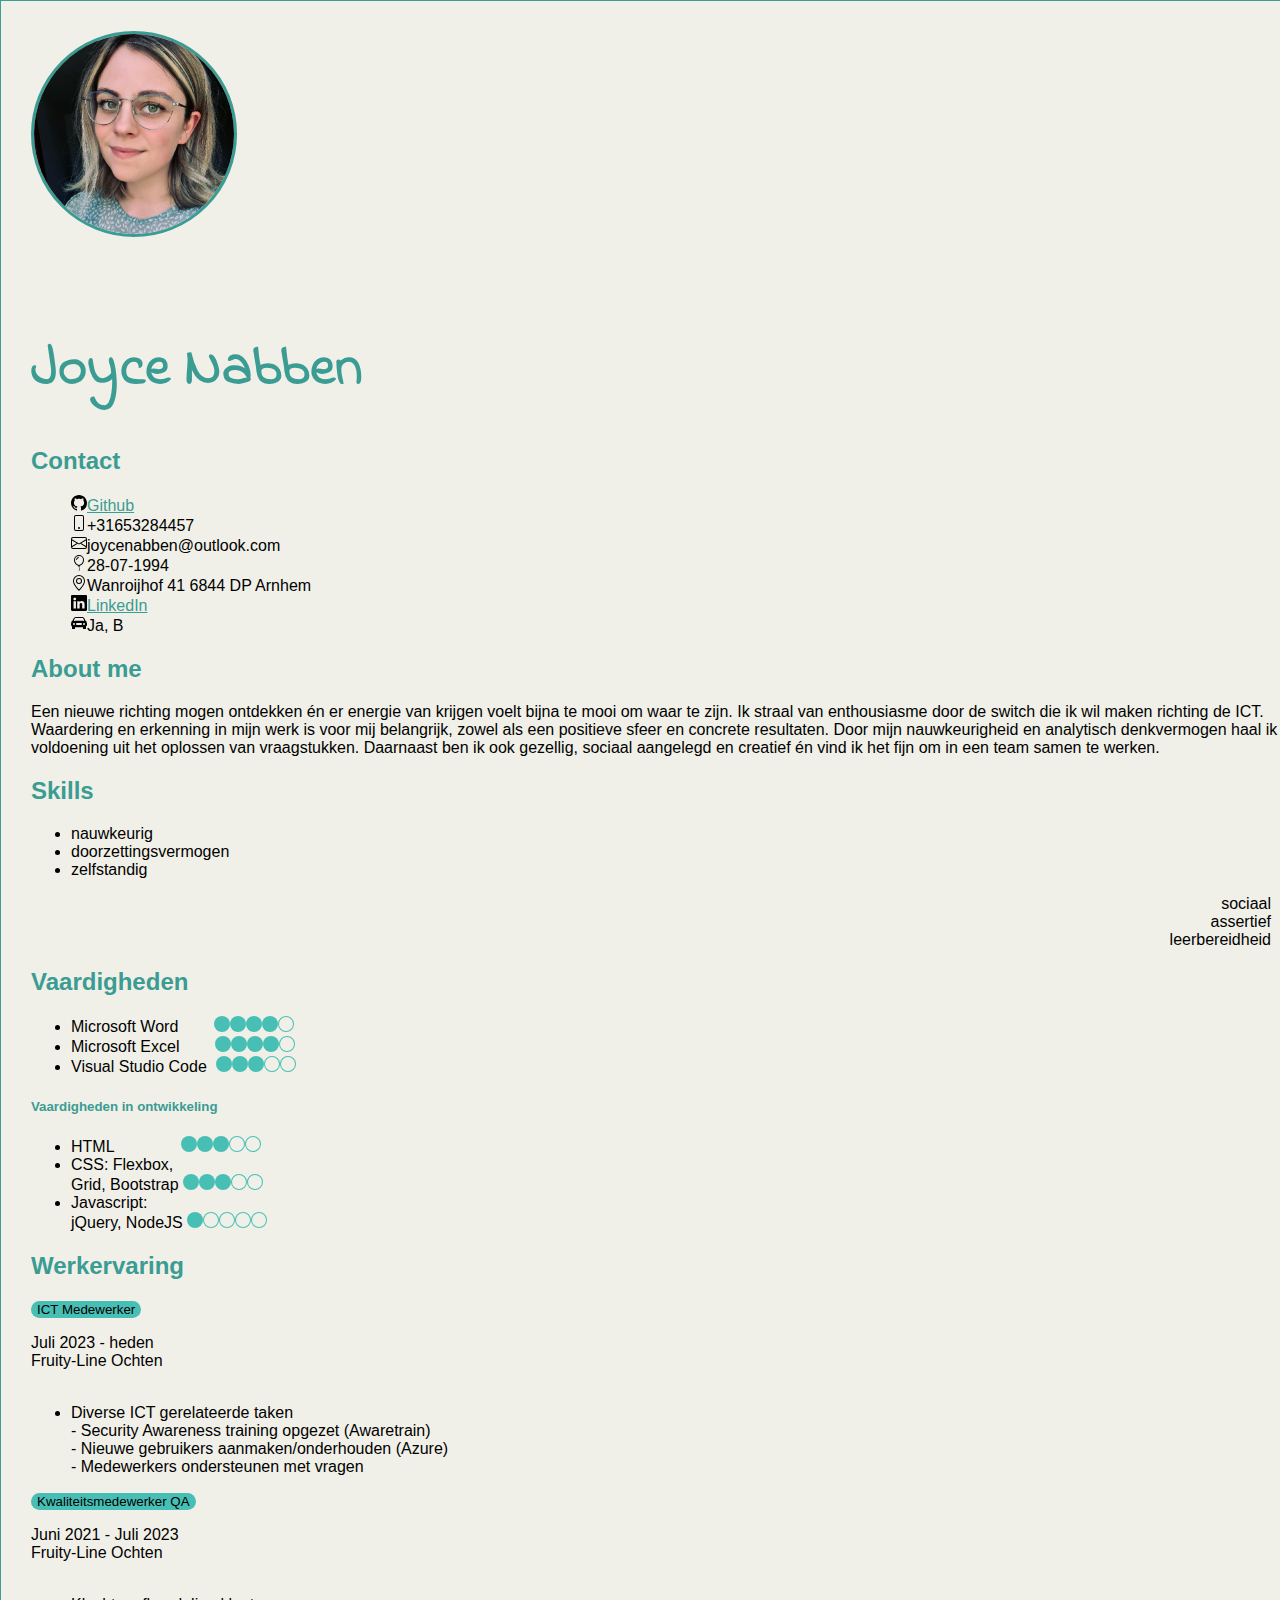
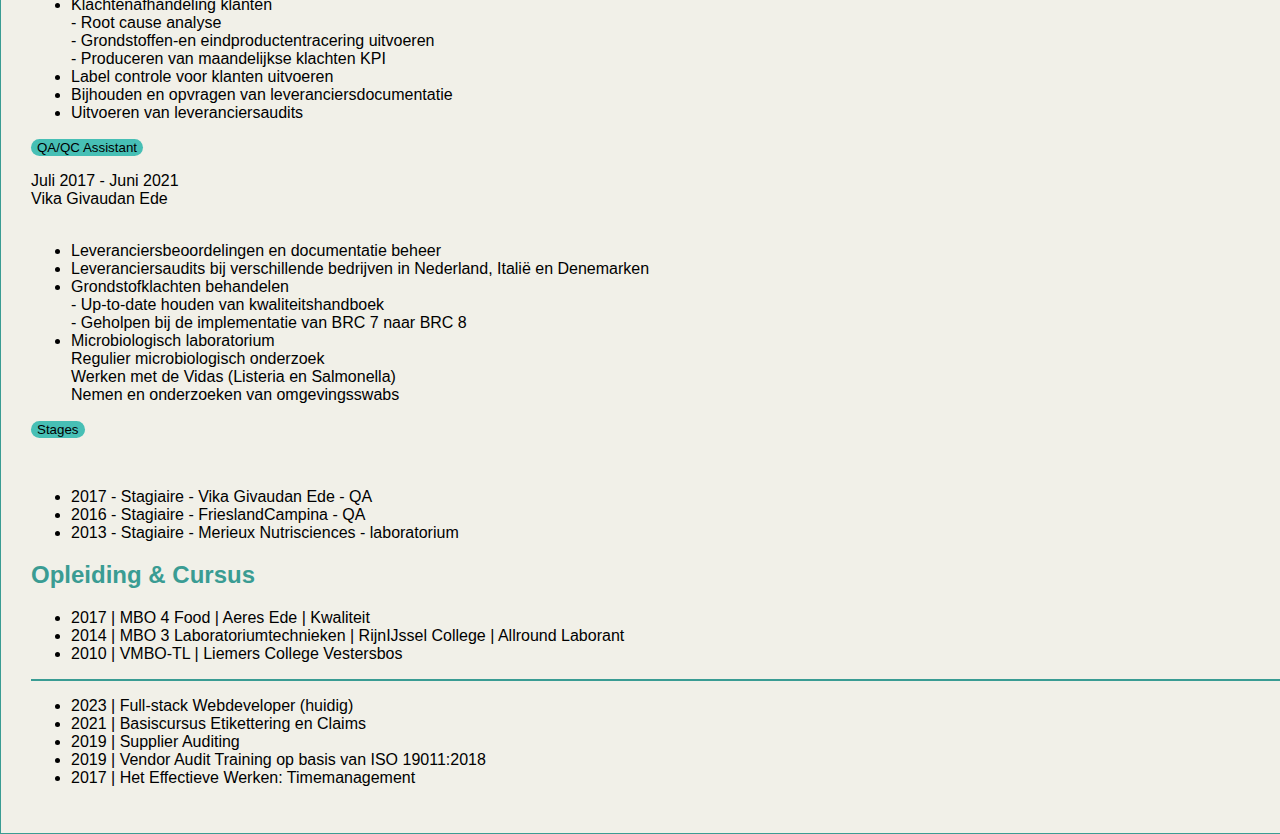
<file: index.html>
<!DOCTYPE html>
<html>

<head>
  <meta charset="UTF-8" />
  <title>My CV</title>
  <link href="https://cdn.jsdelivr.net/npm/bootstrap@5.3.1/dist/css/bootstrap.min.css" rel="stylesheet"
    integrity="sha384-4bw+/aepP/YC94hEpVNVgiZdgIC5+VKNBQNGCHeKRQN+PtmoHDEXuppvnDJzQIu9" crossorigin="anonymous" />

  <link rel="stylesheet" href="styles.css" />
  <link rel="preconnect" href="https://fonts.googleapis.com" />
  <link rel="preconnect" href="https://fonts.gstatic.com" crossorigin />
  <link href="https://fonts.googleapis.com/css2?family=Indie+Flower&display=swap" rel="stylesheet" />

</head>

<body>
  <div class="container">
    <div class="row">
      <div class="col-lg-6">
        <img class="foto" src="./1654880979099.jpeg" height="200px" alt="Foto" />
      </div>
      <div class="col-lg-6">
        <h1>Joyce Nabben</h1>
      </div>
    </div>
    <div class="row">
      <div class="col-lg-6 mt-3">
        <h2>Contact</h2>
        <ul class="wel">
          <li>
            <a href="https://github.com/xJoycie"><img class="me-3" src="./github.svg" alt="github-website" />Github</a>
          </li>
          <li>
            <img class="me-3" src="./phone.svg" alt="phone" />+31653284457
          </li>
          <li>
            <img class="me-3" src="./envelope.svg" alt="envelope" />joycenabben@outlook.com
          </li>
          <li>
            <img class="me-3" src="./balloon.svg" alt="balloon" />28-07-1994
          </li>
          <li>
            <img class="me-3" src="./geo-alt.svg" alt="location" />Wanroijhof
            41 6844 DP Arnhem
          </li>
          <li>
            <a href="https://www.linkedin.com/in/joyce-n-73876969/"><img class="me-3" src="./linkedin.svg"
                alt="Linkedin" />LinkedIn</a>
          </li>
          <li>
            <img class="me-3" src="./car-front-fill.svg" alt="car" />Ja, B
          </li>
        </ul>
      </div>
      <div class="col-lg-6">
        <h2>About me</h2>
        <p>
          Een nieuwe richting mogen ontdekken én er energie van krijgen voelt bijna te
          mooi om waar te zijn. Ik straal van enthousiasme door de switch die ik wil
          maken richting de ICT.
          Waardering en erkenning in mijn werk is voor mij belangrijk,
          zowel als een positieve sfeer en concrete resultaten.
          Door mijn nauwkeurigheid en analytisch
          denkvermogen haal ik voldoening uit het oplossen van vraagstukken.
          Daarnaast ben ik ook gezellig, sociaal aangelegd en creatief én vind
          ik het fijn om in een team samen te werken.
        </p>
      </div>
    </div>
    <div class="row">
      <div class="col-lg-6">
        <div class="row">
          <div class="col-lg-12">
            <h2>Skills</h2>
          </div>
          <div class="col-6">
            <ul class="links">
              <li>nauwkeurig</li>
              <li>doorzettingsvermogen</li>
              <li>zelfstandig</li>
            </ul>
          </div>
          <div class="col-6">
            <ul class="rechts" dir="rtl">
              <li>sociaal</li>
              <li>assertief</li>
              <li>leerbereidheid</li>
            </ul>
          </div>
        </div>
        <div class="row">
          <div class="col-lg-12">
            <h2>Vaardigheden</h2>
            <ul>
              <li>
                Microsoft Word &nbsp;&nbsp;&nbsp;&nbsp;&nbsp;&nbsp;
                <svg xmlns="http://www.w3.org/2000/svg" width="16" height="16" fill="#47BFB5" class="bi bi-circle-fill"
                  viewBox="0 0 16 16">
                  <circle cx="8" cy="8" r="8" />
                </svg><svg xmlns="http://www.w3.org/2000/svg" width="16" height="16" fill="#47BFB5"
                  class="bi bi-circle-fill" viewBox="0 0 16 16">
                  <circle cx="8" cy="8" r="8" />
                </svg><svg xmlns="http://www.w3.org/2000/svg" width="16" height="16" fill="#47BFB5"
                  clas#47BFB5s="bi bi-circle-fill" viewBox="0 0 16 16">
                  <circle cx="8" cy="8" r="8" />
                </svg><svg xmlns="http://www.w3.org/2000/svg" width="16" height="16" fill="#47BFB5"
                  class="bi bi-circle-fill" viewBox="0 0 16 16">
                  <circle cx="8" cy="8" r="8" />
                </svg><svg xmlns="http://www.w3.org/2000/svg" width="16" height="16" fill="#47BFB5" class="bi bi-circle"
                  viewBox="0 0 16 16">
                  <path d="M8 15A7 7 0 1 1 8 1a7 7 0 0 1 0 14zm0 1A8 8 0 1 0 8 0a8 8 0 0 0 0 16z" />
                </svg>
              </li>
              <li>
                Microsoft Excel&nbsp&nbsp&nbsp&nbsp&nbsp&nbsp&nbsp
                <svg xmlns="http://www.w3.org/2000/svg" width="16" height="16" fill="#47BFB5" class="bi bi-circle-fill"
                  viewBox="0 0 16 16">
                  <circle cx="8" cy="8" r="8" />
                </svg><svg xmlns="http://www.w3.org/2000/svg" width="16" height="16" fill="#47BFB5"
                  class="bi bi-circle-fill" viewBox="0 0 16 16">
                  <circle cx="8" cy="8" r="8" />
                </svg><svg xmlns="http://www.w3.org/2000/svg" width="16" height="16" fill="#47BFB5"
                  class="bi bi-circle-fill" viewBox="0 0 16 16">
                  <circle cx="8" cy="8" r="8" />
                </svg><svg xmlns="http://www.w3.org/2000/svg" width="16" height="16" fill="#47BFB5"
                  class="bi bi-circle-fill" viewBox="0 0 16 16">
                  <circle cx="8" cy="8" r="8" />
                </svg><svg xmlns="http://www.w3.org/2000/svg" width="16" height="16" fill="#47BFB5" class="bi bi-circle"
                  viewBox="0 0 16 16">
                  <path d="M8 15A7 7 0 1 1 8 1a7 7 0 0 1 0 14zm0 1A8 8 0 1 0 8 0a8 8 0 0 0 0 16z" />
                </svg>
              </li>
              <li>Visual Studio Code &nbsp<svg xmlns="http://www.w3.org/2000/svg" width="16" height="16" fill="#47BFB5"
                  class="bi bi-circle-fill" viewBox="0 0 16 16">
                  <circle cx="8" cy="8" r="8" />
                </svg><svg xmlns="http://www.w3.org/2000/svg" width="16" height="16" fill="#47BFB5"
                  class="bi bi-circle-fill" viewBox="0 0 16 16">
                  <circle cx="8" cy="8" r="8" />
                </svg><svg xmlns="http://www.w3.org/2000/svg" width="16" height="16" fill="#47BFB5"
                  class="bi bi-circle-fill" viewBox="0 0 16 16">
                  <circle cx="8" cy="8" r="8" />
                </svg><svg xmlns="http://www.w3.org/2000/svg" width="16" height="16" fill="#47BFB5" class="bi bi-circle"
                  viewBox="0 0 16 16">
                  <path d="M8 15A7 7 0 1 1 8 1a7 7 0 0 1 0 14zm0 1A8 8 0 1 0 8 0a8 8 0 0 0 0 16z" />
                </svg><svg xmlns="http://www.w3.org/2000/svg" width="16" height="16" fill="#47BFB5" class="bi bi-circle"
                  viewBox="0 0 16 16">
                  <path d="M8 15A7 7 0 1 1 8 1a7 7 0 0 1 0 14zm0 1A8 8 0 1 0 8 0a8 8 0 0 0 0 16z" />
                </svg></li>
            </ul>
            <h5>Vaardigheden in ontwikkeling</h5>
            <ul>
              <li>HTML &nbsp;&nbsp;&nbsp;&nbsp;&nbsp;&nbsp;&nbsp;&nbsp;&nbsp;&nbsp;&nbsp;&nbsp;&nbsp;&nbsp;<svg
                  xmlns="http://www.w3.org/2000/svg" width="16" height="16" fill="#47BFB5" class="bi bi-circle-fill"
                  viewBox="0 0 16 16">
                  <circle cx="8" cy="8" r="8" />
                </svg><svg xmlns="http://www.w3.org/2000/svg" width="16" height="16" fill="#47BFB5"
                  class="bi bi-circle-fill" viewBox="0 0 16 16">
                  <circle cx="8" cy="8" r="8" />
                </svg><svg xmlns="http://www.w3.org/2000/svg" width="16" height="16" fill="#47BFB5"
                  class="bi bi-circle-fill" viewBox="0 0 16 16">
                  <circle cx="8" cy="8" r="8" />
                </svg><svg xmlns="http://www.w3.org/2000/svg" width="16" height="16" fill="#47BFB5" class="bi bi-circle"
                  viewBox="0 0 16 16">
                  <path d="M8 15A7 7 0 1 1 8 1a7 7 0 0 1 0 14zm0 1A8 8 0 1 0 8 0a8 8 0 0 0 0 16z" />
                </svg><svg xmlns="http://www.w3.org/2000/svg" width="16" height="16" fill="#47BFB5" class="bi bi-circle"
                  viewBox="0 0 16 16">
                  <path d="M8 15A7 7 0 1 1 8 1a7 7 0 0 1 0 14zm0 1A8 8 0 1 0 8 0a8 8 0 0 0 0 16z" />
                </svg></li>
              <li>CSS: Flexbox, <br>Grid, Bootstrap <svg xmlns="http://www.w3.org/2000/svg" width="16" height="16"
                  fill="#47BFB5" class="bi bi-circle-fill" viewBox="0 0 16 16">
                  <circle cx="8" cy="8" r="8" />
                </svg><svg xmlns="http://www.w3.org/2000/svg" width="16" height="16" fill="#47BFB5"
                  class="bi bi-circle-fill" viewBox="0 0 16 16">
                  <circle cx="8" cy="8" r="8" />
                </svg><svg xmlns="http://www.w3.org/2000/svg" width="16" height="16" fill="#47BFB5"
                  class="bi bi-circle-fill" viewBox="0 0 16 16">
                  <circle cx="8" cy="8" r="8" />
                </svg><svg xmlns="http://www.w3.org/2000/svg" width="16" height="16" fill="#47BFB5" class="bi bi-circle"
                  viewBox="0 0 16 16">
                  <path d="M8 15A7 7 0 1 1 8 1a7 7 0 0 1 0 14zm0 1A8 8 0 1 0 8 0a8 8 0 0 0 0 16z" />
                </svg><svg xmlns="http://www.w3.org/2000/svg" width="16" height="16" fill="#47BFB5" class="bi bi-circle"
                  viewBox="0 0 16 16">
                  <path d="M8 15A7 7 0 1 1 8 1a7 7 0 0 1 0 14zm0 1A8 8 0 1 0 8 0a8 8 0 0 0 0 16z" />
                </svg></li>
              <li>Javascript:</br> jQuery, NodeJS&nbsp<svg xmlns="http://www.w3.org/2000/svg" width="16" height="16"
                  fill="#47BFB5" class="bi bi-circle-fill" viewBox="0 0 16 16">
                  <circle cx="8" cy="8" r="8" />
                </svg><svg xmlns="http://www.w3.org/2000/svg" width="16" height="16" fill="#47BFB5" class="bi bi-circle"
                  viewBox="0 0 16 16">
                  <path d="M8 15A7 7 0 1 1 8 1a7 7 0 0 1 0 14zm0 1A8 8 0 1 0 8 0a8 8 0 0 0 0 16z" />
                </svg><svg xmlns="http://www.w3.org/2000/svg" width="16" height="16" fill="#47BFB5" class="bi bi-circle"
                  viewBox="0 0 16 16">
                  <path d="M8 15A7 7 0 1 1 8 1a7 7 0 0 1 0 14zm0 1A8 8 0 1 0 8 0a8 8 0 0 0 0 16z" />
                </svg><svg xmlns="http://www.w3.org/2000/svg" width="16" height="16" fill="#47BFB5" class="bi bi-circle"
                  viewBox="0 0 16 16">
                  <path d="M8 15A7 7 0 1 1 8 1a7 7 0 0 1 0 14zm0 1A8 8 0 1 0 8 0a8 8 0 0 0 0 16z" />
                </svg><svg xmlns="http://www.w3.org/2000/svg" width="16" height="16" fill="#47BFB5" class="bi bi-circle"
                  viewBox="0 0 16 16">
                  <path d="M8 15A7 7 0 1 1 8 1a7 7 0 0 1 0 14zm0 1A8 8 0 1 0 8 0a8 8 0 0 0 0 16z" />
                </svg></li>
            </ul>
          </div>
        </div>
      </div>
      <div class="col-lg-6">
        <div class="row">
          <div class="col-auto-12">
            <h2>Werkervaring</h2>
            <div class="row">
              <div class="col-auto">
                <p>
                  <button class="btn btn-primary" type="button" data-bs-toggle="collapse"
                    data-bs-target="#collapseWidthExample5" aria-expanded="false" aria-controls="collapseWidthExample3">
                    ICT Medewerker
                  </button>
                </p>
                <div style="min-height: 5px">
                  <div class="collapse collapse-horizontal" id="collapseWidthExample5">
                    <div class="card card-body">
                      Juli 2023 - heden <br />
                      Fruity-Line Ochten <br />
                      <br />
                      <ul>
                        <li>Diverse ICT gerelateerde taken</li>
                        <li class="wel">- Security Awareness training opgezet (Awaretrain)</li>
                        <li class="wel">
                          - Nieuwe gebruikers aanmaken/onderhouden (Azure)
                        </li>
                        <li class="wel">
                          - Medewerkers ondersteunen met vragen
                        </li>
                      </ul>
                    </div>
                  </div>
                </div>
              </div>
              <div class="col-auto">
                <p>
                  <button class="btn btn-primary" type="button" data-bs-toggle="collapse"
                    data-bs-target="#collapseWidthExample" aria-expanded="false" aria-controls="collapseWidthExample">
                    Kwaliteitsmedewerker QA
                  </button>
                </p>
                <div style="min-height: 5px">
                  <div class="collapse collapse-horizontal" id="collapseWidthExample">
                    <div class="card card-body">
                      Juni 2021 - Juli 2023 <br />
                      Fruity-Line Ochten <br />
                      <br />
                      <ul>
                        <li>Klachtenafhandeling klanten</li>
                        <li class="wel">- Root cause analyse</li>
                        <li class="wel">
                          - Grondstoffen-en eindproductentracering uitvoeren
                        </li>
                        <li class="wel">
                          - Produceren van maandelijkse klachten KPI
                        </li>
                        <li>Label controle voor klanten uitvoeren</li>
                        <li>
                          Bijhouden en opvragen van leveranciersdocumentatie
                        </li>
                        <li>Uitvoeren van leveranciersaudits</li>
                      </ul>
                    </div>
                  </div>
                </div>
              </div>
              <div class="col-auto">
                <p>
                  <button class="btn btn-primary" type="button" data-bs-toggle="collapse"
                    data-bs-target="#collapseWidthExample2" aria-expanded="false" aria-controls="collapseWidthExample">
                    QA/QC Assistant
                  </button>
                </p>
                <div style="min-height: 5px">
                  <div class="collapse collapse-horizontal" id="collapseWidthExample2">
                    <div class="card card-body">
                      Juli 2017 - Juni 2021 <br />
                      Vika Givaudan Ede <br />
                      <br />
                      <ul>
                        <li>Leveranciersbeoordelingen en documentatie beheer</li>
                        <li>
                          Leveranciersaudits bij verschillende bedrijven in
                          Nederland, Italië en Denemarken
                        </li>
                        <li>Grondstofklachten behandelen</li>
                        <li class="wel">
                          - Up-to-date houden van kwaliteitshandboek
                        </li>
                        <li class="wel">
                          - Geholpen bij de implementatie van BRC 7 naar BRC 8
                        </li>
                        <li>Microbiologisch laboratorium</li>
                        <li class="wel">Regulier microbiologisch onderzoek</li>
                        <li class="wel">
                          Werken met de Vidas (Listeria en Salmonella)
                        </li>
                        <li class="wel">
                          Nemen en onderzoeken van omgevingsswabs
                        </li>
                      </ul>
                    </div>
                  </div>
                </div>
              </div>
              <div class="col-auto">
                <p>
                  <button class="btn btn-primary" type="button" data-bs-toggle="collapse"
                    data-bs-target="#collapseWidthExample3" aria-expanded="false" aria-controls="collapseWidthExample3">
                    Stages
                  </button>
                </p>
                <div style="min-height: 5px">
                  <div class="collapse collapse-horizontal" id="collapseWidthExample3">
                    <div class="card card-body">
                      <br />
                      <ul>
                        <li>2017 - Stagiaire - Vika Givaudan Ede - QA</li>
                        <li>2016 - Stagiaire - FrieslandCampina - QA</li>
                        <li>
                          2013 - Stagiaire - Merieux Nutrisciences - laboratorium
                        </li>
                      </ul>
                    </div>
                  </div>
                </div>
              </div>
            </div>
          </div>
        </div>
        <div class="row">
          <div class="col-lg-12">
            <h2>Opleiding & Cursus</h2>
          </div>
          <div class="col-lg-12">
            <ul>
              <li>2017 | MBO 4 Food | Aeres Ede | Kwaliteit</li>
              <li>
                2014 | MBO 3 Laboratoriumtechnieken | RijnIJssel College |
                Allround Laborant
              </li>
              <li>2010 | VMBO-TL | Liemers College Vestersbos</li>
            </ul>
            <hr />
            <ul>
              <li>2023 | Full-stack Webdeveloper (huidig)</li>
              <li>2021 | Basiscursus Etikettering en Claims</li>
              <li>2019 | Supplier Auditing</li>
              <li>2019 | Vendor Audit Training op basis van ISO 19011:2018</li>
              <li>2017 | Het Effectieve Werken: Timemanagement</li>
            </ul>
          </div>
        </div>
      </div>
    </div>
    <!-- row div -->
  </div>
  <!-- container div -->
  <script src="https://cdn.jsdelivr.net/npm/bootstrap@5.3.1/dist/js/bootstrap.bundle.min.js"
    integrity="sha384-HwwvtgBNo3bZJJLYd8oVXjrBZt8cqVSpeBNS5n7C8IVInixGAoxmnlMuBnhbgrkm"
    crossorigin="anonymous"></script>
</body>

</html>
</file>
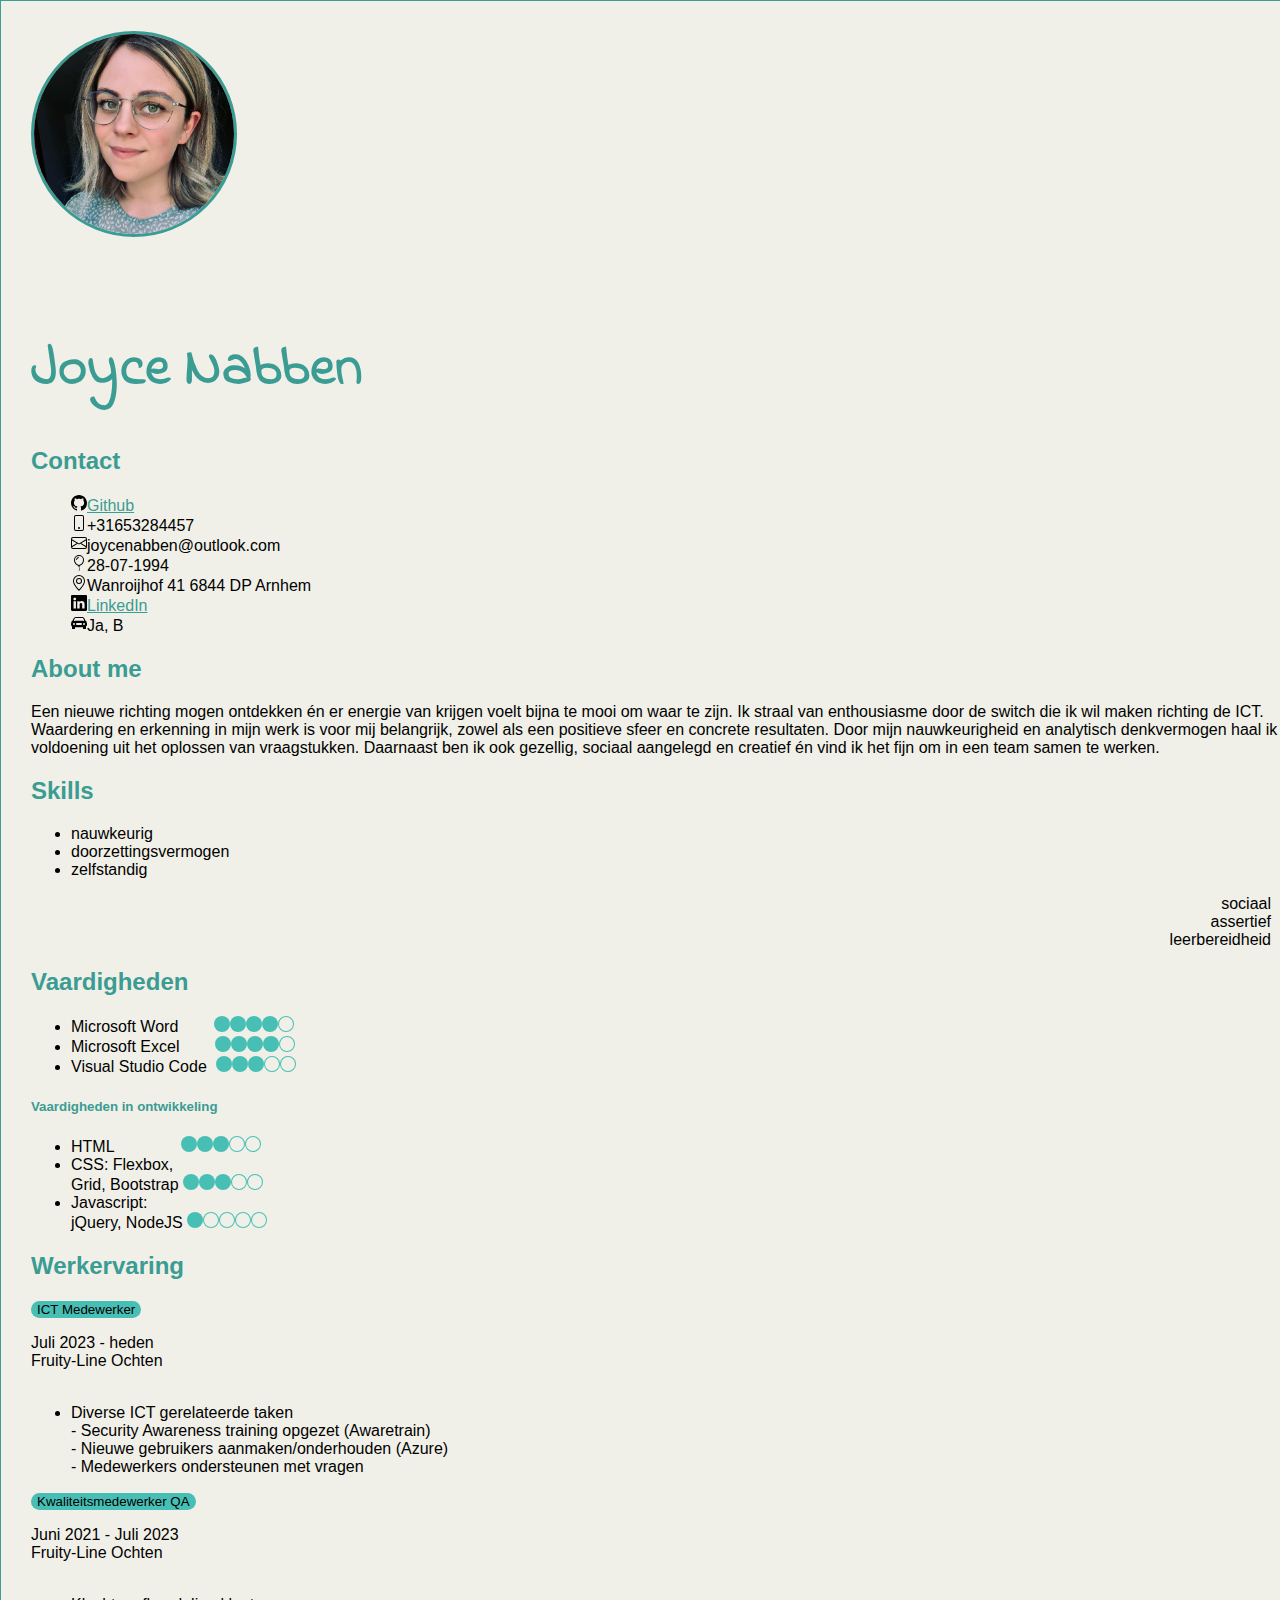
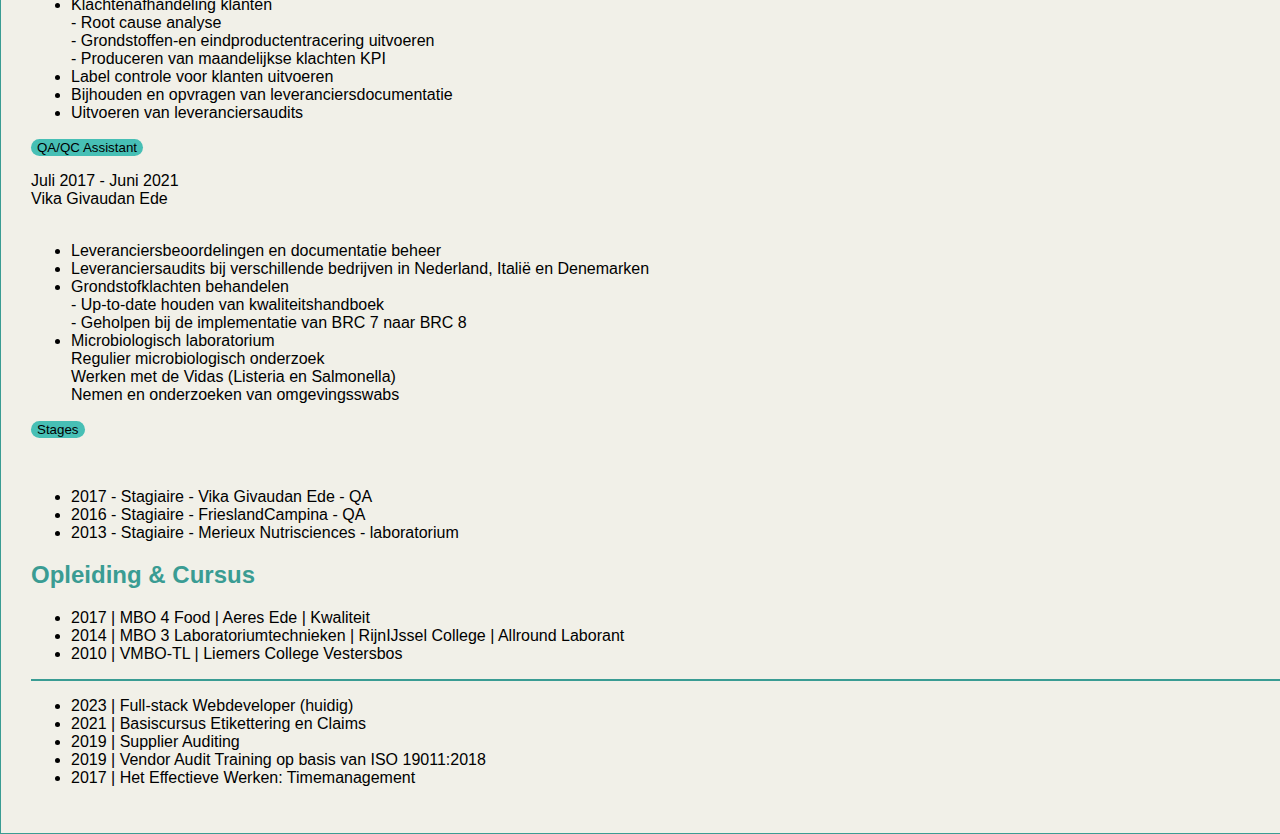
<file: index copy.html>
<!DOCTYPE html>
<html>

<head>
  <meta charset="UTF-8" />
  <title>My CV</title>
  <link href="https://cdn.jsdelivr.net/npm/bootstrap@5.3.1/dist/css/bootstrap.min.css" rel="stylesheet"
    integrity="sha384-4bw+/aepP/YC94hEpVNVgiZdgIC5+VKNBQNGCHeKRQN+PtmoHDEXuppvnDJzQIu9" crossorigin="anonymous" />

  <link rel="stylesheet" href="styles.css" />
  <link rel="preconnect" href="https://fonts.googleapis.com" />
  <link rel="preconnect" href="https://fonts.gstatic.com" crossorigin />
  <link href="https://fonts.googleapis.com/css2?family=Indie+Flower&display=swap" rel="stylesheet" />

</head>

<body>
  <div class="container">
    <div class="row">
      <div class="col-lg-6">
        <img class="foto" src="./1654880979099.jpeg" height="200px" alt="Foto" />
      </div>
      <div class="col-lg-6">
        <h1>Joyce Nabben</h1>
      </div>
    </div>
    <div class="row">
      <div class="col-lg-6 mt-3">
        <h2>Contact</h2>
        <ul class="wel">
          <li>
            <a href="https://github.com/xJoycie"><img class="me-3" src="./github.svg" alt="github-website" />Github</a>
          </li>
          <li>
            <img class="me-3" src="./phone.svg" alt="phone" />+31653284457
          </li>
          <li>
            <img class="me-3" src="./envelope.svg" alt="envelope" />joycenabben@outlook.com
          </li>
          <li>
            <img class="me-3" src="./balloon.svg" alt="balloon" />28-07-1994
          </li>
          <li>
            <img class="me-3" src="./geo-alt.svg" alt="location" />Wanroijhof
            41 6844 DP Arnhem
          </li>
          <li>
            <a href="https://www.linkedin.com/in/joyce-n-73876969/"><img class="me-3" src="./linkedin.svg"
                alt="Linkedin" />LinkedIn</a>
          </li>
          <li>
            <img class="me-3" src="./car-front-fill.svg" alt="car" />Ja, B
          </li>
        </ul>
      </div>
      <div class="col-lg-6">
        <h2>About me</h2>
        <p>
          Een nieuwe richting mogen ontdekken én er energie van krijgen voelt bijna te
          mooi om waar te zijn. Ik straal van enthousiasme door de switch die ik wil
          maken richting de ICT.
          Waardering en erkenning in mijn werk is voor mij belangrijk,
          zowel als een positieve sfeer en concrete resultaten.
          Door mijn nauwkeurigheid en analytisch
          denkvermogen haal ik voldoening uit het oplossen van vraagstukken.
          Daarnaast ben ik ook gezellig, sociaal aangelegd en creatief én vind
          ik het fijn om in een team samen te werken.
        </p>
      </div>
    </div>
    <div class="row">
      <div class="col-lg-6">
        <div class="row">
          <div class="col-lg-12">
            <h2>Skills</h2>
          </div>
          <div class="col-6">
            <ul class="links">
              <li>nauwkeurig</li>
              <li>doorzettingsvermogen</li>
              <li>zelfstandig</li>
            </ul>
          </div>
          <div class="col-6">
            <ul class="rechts" dir="rtl">
              <li>sociaal</li>
              <li>assertief</li>
              <li>leerbereidheid</li>
            </ul>
          </div>
        </div>
        <div class="row">
          <div class="col-lg-12">
            <h2>Vaardigheden</h2>
            <ul>
              <li>
                Microsoft Word &nbsp;&nbsp;&nbsp;&nbsp;&nbsp;&nbsp;
                <svg xmlns="http://www.w3.org/2000/svg" width="16" height="16" fill="#47BFB5" class="bi bi-circle-fill"
                  viewBox="0 0 16 16">
                  <circle cx="8" cy="8" r="8" />
                </svg><svg xmlns="http://www.w3.org/2000/svg" width="16" height="16" fill="#47BFB5"
                  class="bi bi-circle-fill" viewBox="0 0 16 16">
                  <circle cx="8" cy="8" r="8" />
                </svg><svg xmlns="http://www.w3.org/2000/svg" width="16" height="16" fill="#47BFB5"
                  clas#47BFB5s="bi bi-circle-fill" viewBox="0 0 16 16">
                  <circle cx="8" cy="8" r="8" />
                </svg><svg xmlns="http://www.w3.org/2000/svg" width="16" height="16" fill="#47BFB5"
                  class="bi bi-circle-fill" viewBox="0 0 16 16">
                  <circle cx="8" cy="8" r="8" />
                </svg><svg xmlns="http://www.w3.org/2000/svg" width="16" height="16" fill="#47BFB5" class="bi bi-circle"
                  viewBox="0 0 16 16">
                  <path d="M8 15A7 7 0 1 1 8 1a7 7 0 0 1 0 14zm0 1A8 8 0 1 0 8 0a8 8 0 0 0 0 16z" />
                </svg>
              </li>
              <li>
                Microsoft Excel&nbsp&nbsp&nbsp&nbsp&nbsp&nbsp&nbsp
                <svg xmlns="http://www.w3.org/2000/svg" width="16" height="16" fill="#47BFB5" class="bi bi-circle-fill"
                  viewBox="0 0 16 16">
                  <circle cx="8" cy="8" r="8" />
                </svg><svg xmlns="http://www.w3.org/2000/svg" width="16" height="16" fill="#47BFB5"
                  class="bi bi-circle-fill" viewBox="0 0 16 16">
                  <circle cx="8" cy="8" r="8" />
                </svg><svg xmlns="http://www.w3.org/2000/svg" width="16" height="16" fill="#47BFB5"
                  class="bi bi-circle-fill" viewBox="0 0 16 16">
                  <circle cx="8" cy="8" r="8" />
                </svg><svg xmlns="http://www.w3.org/2000/svg" width="16" height="16" fill="#47BFB5"
                  class="bi bi-circle-fill" viewBox="0 0 16 16">
                  <circle cx="8" cy="8" r="8" />
                </svg><svg xmlns="http://www.w3.org/2000/svg" width="16" height="16" fill="#47BFB5" class="bi bi-circle"
                  viewBox="0 0 16 16">
                  <path d="M8 15A7 7 0 1 1 8 1a7 7 0 0 1 0 14zm0 1A8 8 0 1 0 8 0a8 8 0 0 0 0 16z" />
                </svg>
              </li>
              <li>Visual Studio Code &nbsp<svg xmlns="http://www.w3.org/2000/svg" width="16" height="16" fill="#47BFB5"
                  class="bi bi-circle-fill" viewBox="0 0 16 16">
                  <circle cx="8" cy="8" r="8" />
                </svg><svg xmlns="http://www.w3.org/2000/svg" width="16" height="16" fill="#47BFB5"
                  class="bi bi-circle-fill" viewBox="0 0 16 16">
                  <circle cx="8" cy="8" r="8" />
                </svg><svg xmlns="http://www.w3.org/2000/svg" width="16" height="16" fill="#47BFB5"
                  class="bi bi-circle-fill" viewBox="0 0 16 16">
                  <circle cx="8" cy="8" r="8" />
                </svg><svg xmlns="http://www.w3.org/2000/svg" width="16" height="16" fill="#47BFB5" class="bi bi-circle"
                  viewBox="0 0 16 16">
                  <path d="M8 15A7 7 0 1 1 8 1a7 7 0 0 1 0 14zm0 1A8 8 0 1 0 8 0a8 8 0 0 0 0 16z" />
                </svg><svg xmlns="http://www.w3.org/2000/svg" width="16" height="16" fill="#47BFB5" class="bi bi-circle"
                  viewBox="0 0 16 16">
                  <path d="M8 15A7 7 0 1 1 8 1a7 7 0 0 1 0 14zm0 1A8 8 0 1 0 8 0a8 8 0 0 0 0 16z" />
                </svg></li>
            </ul>
            <h5>Vaardigheden in ontwikkeling</h5>
            <ul>
              <li>HTML &nbsp;&nbsp;&nbsp;&nbsp;&nbsp;&nbsp;&nbsp;&nbsp;&nbsp;&nbsp;&nbsp;&nbsp;&nbsp;&nbsp;<svg
                  xmlns="http://www.w3.org/2000/svg" width="16" height="16" fill="#47BFB5" class="bi bi-circle-fill"
                  viewBox="0 0 16 16">
                  <circle cx="8" cy="8" r="8" />
                </svg><svg xmlns="http://www.w3.org/2000/svg" width="16" height="16" fill="#47BFB5"
                  class="bi bi-circle-fill" viewBox="0 0 16 16">
                  <circle cx="8" cy="8" r="8" />
                </svg><svg xmlns="http://www.w3.org/2000/svg" width="16" height="16" fill="#47BFB5"
                  class="bi bi-circle-fill" viewBox="0 0 16 16">
                  <circle cx="8" cy="8" r="8" />
                </svg><svg xmlns="http://www.w3.org/2000/svg" width="16" height="16" fill="#47BFB5" class="bi bi-circle"
                  viewBox="0 0 16 16">
                  <path d="M8 15A7 7 0 1 1 8 1a7 7 0 0 1 0 14zm0 1A8 8 0 1 0 8 0a8 8 0 0 0 0 16z" />
                </svg><svg xmlns="http://www.w3.org/2000/svg" width="16" height="16" fill="#47BFB5" class="bi bi-circle"
                  viewBox="0 0 16 16">
                  <path d="M8 15A7 7 0 1 1 8 1a7 7 0 0 1 0 14zm0 1A8 8 0 1 0 8 0a8 8 0 0 0 0 16z" />
                </svg></li>
              <li>CSS: Flexbox, <br>Grid, Bootstrap <svg xmlns="http://www.w3.org/2000/svg" width="16" height="16"
                  fill="#47BFB5" class="bi bi-circle-fill" viewBox="0 0 16 16">
                  <circle cx="8" cy="8" r="8" />
                </svg><svg xmlns="http://www.w3.org/2000/svg" width="16" height="16" fill="#47BFB5"
                  class="bi bi-circle-fill" viewBox="0 0 16 16">
                  <circle cx="8" cy="8" r="8" />
                </svg><svg xmlns="http://www.w3.org/2000/svg" width="16" height="16" fill="#47BFB5"
                  class="bi bi-circle-fill" viewBox="0 0 16 16">
                  <circle cx="8" cy="8" r="8" />
                </svg><svg xmlns="http://www.w3.org/2000/svg" width="16" height="16" fill="#47BFB5" class="bi bi-circle"
                  viewBox="0 0 16 16">
                  <path d="M8 15A7 7 0 1 1 8 1a7 7 0 0 1 0 14zm0 1A8 8 0 1 0 8 0a8 8 0 0 0 0 16z" />
                </svg><svg xmlns="http://www.w3.org/2000/svg" width="16" height="16" fill="#47BFB5" class="bi bi-circle"
                  viewBox="0 0 16 16">
                  <path d="M8 15A7 7 0 1 1 8 1a7 7 0 0 1 0 14zm0 1A8 8 0 1 0 8 0a8 8 0 0 0 0 16z" />
                </svg></li>
              <li>Javascript:</br> jQuery, NodeJS&nbsp<svg xmlns="http://www.w3.org/2000/svg" width="16" height="16"
                  fill="#47BFB5" class="bi bi-circle-fill" viewBox="0 0 16 16">
                  <circle cx="8" cy="8" r="8" />
                </svg><svg xmlns="http://www.w3.org/2000/svg" width="16" height="16" fill="#47BFB5" class="bi bi-circle"
                  viewBox="0 0 16 16">
                  <path d="M8 15A7 7 0 1 1 8 1a7 7 0 0 1 0 14zm0 1A8 8 0 1 0 8 0a8 8 0 0 0 0 16z" />
                </svg><svg xmlns="http://www.w3.org/2000/svg" width="16" height="16" fill="#47BFB5" class="bi bi-circle"
                  viewBox="0 0 16 16">
                  <path d="M8 15A7 7 0 1 1 8 1a7 7 0 0 1 0 14zm0 1A8 8 0 1 0 8 0a8 8 0 0 0 0 16z" />
                </svg><svg xmlns="http://www.w3.org/2000/svg" width="16" height="16" fill="#47BFB5" class="bi bi-circle"
                  viewBox="0 0 16 16">
                  <path d="M8 15A7 7 0 1 1 8 1a7 7 0 0 1 0 14zm0 1A8 8 0 1 0 8 0a8 8 0 0 0 0 16z" />
                </svg><svg xmlns="http://www.w3.org/2000/svg" width="16" height="16" fill="#47BFB5" class="bi bi-circle"
                  viewBox="0 0 16 16">
                  <path d="M8 15A7 7 0 1 1 8 1a7 7 0 0 1 0 14zm0 1A8 8 0 1 0 8 0a8 8 0 0 0 0 16z" />
                </svg></li>
            </ul>
          </div>
        </div>
      </div>
      <div class="col-lg-6">
        <div class="row">
          <div class="col-auto-12">
            <h2>Werkervaring</h2>
            <div class="row">
              <div class="col-auto">
                <p>
                  <button class="btn btn-primary" type="button" data-bs-toggle="collapse"
                    data-bs-target="#collapseWidthExample5" aria-expanded="false" aria-controls="collapseWidthExample3">
                    ICT Medewerker
                  </button>
                </p>
                <div style="min-height: 5px">
                  <div class="collapse collapse-horizontal" id="collapseWidthExample5">
                    <div class="card card-body">
                      Juli 2023 - heden <br />
                      Fruity-Line Ochten <br />
                      <br />
                      <ul>
                        <li>Diverse ICT gerelateerde taken</li>
                        <li class="wel">- Security Awareness training opgezet (Awaretrain)</li>
                        <li class="wel">
                          - Nieuwe gebruikers aanmaken/onderhouden (Azure)
                        </li>
                        <li class="wel">
                          - Medewerkers ondersteunen met vragen
                        </li>
                      </ul>
                    </div>
                  </div>
                </div>
              </div>
              <div class="col-auto">
                <p>
                  <button class="btn btn-primary" type="button" data-bs-toggle="collapse"
                    data-bs-target="#collapseWidthExample" aria-expanded="false" aria-controls="collapseWidthExample">
                    Kwaliteitsmedewerker QA
                  </button>
                </p>
                <div style="min-height: 5px">
                  <div class="collapse collapse-horizontal" id="collapseWidthExample">
                    <div class="card card-body">
                      Juni 2021 - Juli 2023 <br />
                      Fruity-Line Ochten <br />
                      <br />
                      <ul>
                        <li>Klachtenafhandeling klanten</li>
                        <li class="wel">- Root cause analyse</li>
                        <li class="wel">
                          - Grondstoffen-en eindproductentracering uitvoeren
                        </li>
                        <li class="wel">
                          - Produceren van maandelijkse klachten KPI
                        </li>
                        <li>Label controle voor klanten uitvoeren</li>
                        <li>
                          Bijhouden en opvragen van leveranciersdocumentatie
                        </li>
                        <li>Uitvoeren van leveranciersaudits</li>
                      </ul>
                    </div>
                  </div>
                </div>
              </div>
              <div class="col-auto">
                <p>
                  <button class="btn btn-primary" type="button" data-bs-toggle="collapse"
                    data-bs-target="#collapseWidthExample2" aria-expanded="false" aria-controls="collapseWidthExample">
                    QA/QC Assistant
                  </button>
                </p>
                <div style="min-height: 5px">
                  <div class="collapse collapse-horizontal" id="collapseWidthExample2">
                    <div class="card card-body">
                      Juli 2017 - Juni 2021 <br />
                      Vika Givaudan Ede <br />
                      <br />
                      <ul>
                        <li>Leveranciersbeoordelingen en documentatie beheer</li>
                        <li>
                          Leveranciersaudits bij verschillende bedrijven in
                          Nederland, Italië en Denemarken
                        </li>
                        <li>Grondstofklachten behandelen</li>
                        <li class="wel">
                          - Up-to-date houden van kwaliteitshandboek
                        </li>
                        <li class="wel">
                          - Geholpen bij de implementatie van BRC 7 naar BRC 8
                        </li>
                        <li>Microbiologisch laboratorium</li>
                        <li class="wel">Regulier microbiologisch onderzoek</li>
                        <li class="wel">
                          Werken met de Vidas (Listeria en Salmonella)
                        </li>
                        <li class="wel">
                          Nemen en onderzoeken van omgevingsswabs
                        </li>
                      </ul>
                    </div>
                  </div>
                </div>
              </div>
              <div class="col-auto">
                <p>
                  <button class="btn btn-primary" type="button" data-bs-toggle="collapse"
                    data-bs-target="#collapseWidthExample3" aria-expanded="false" aria-controls="collapseWidthExample3">
                    Stages
                  </button>
                </p>
                <div style="min-height: 5px">
                  <div class="collapse collapse-horizontal" id="collapseWidthExample3">
                    <div class="card card-body">
                      <br />
                      <ul>
                        <li>2017 - Stagiaire - Vika Givaudan Ede - QA</li>
                        <li>2016 - Stagiaire - FrieslandCampina - QA</li>
                        <li>
                          2013 - Stagiaire - Merieux Nutrisciences - laboratorium
                        </li>
                      </ul>
                    </div>
                  </div>
                </div>
              </div>
            </div>
          </div>
        </div>
        <div class="row">
          <div class="col-lg-12">
            <h2>Opleiding & Cursus</h2>
          </div>
          <div class="col-lg-12">
            <ul>
              <li>2017 | MBO 4 Food | Aeres Ede | Kwaliteit</li>
              <li>
                2014 | MBO 3 Laboratoriumtechnieken | RijnIJssel College |
                Allround Laborant
              </li>
              <li>2010 | VMBO-TL | Liemers College Vestersbos</li>
            </ul>
            <hr />
            <ul>
              <li>2023 | Full-stack Webdeveloper (huidig)</li>
              <li>2021 | Basiscursus Etikettering en Claims</li>
              <li>2019 | Supplier Auditing</li>
              <li>2019 | Vendor Audit Training op basis van ISO 19011:2018</li>
              <li>2017 | Het Effectieve Werken: Timemanagement</li>
            </ul>
          </div>
        </div>
      </div>
    </div>
    <!-- row div -->
  </div>
  <!-- container div -->
  <script src="https://cdn.jsdelivr.net/npm/bootstrap@5.3.1/dist/js/bootstrap.bundle.min.js"
    integrity="sha384-HwwvtgBNo3bZJJLYd8oVXjrBZt8cqVSpeBNS5n7C8IVInixGAoxmnlMuBnhbgrkm"
    crossorigin="anonymous"></script>
</body>

</html>
</file>
<file: styles.css>
html, body {
  margin: 0;
  height: 100vh;
  font-family: Arial, Helvetica, sans-serif;
}

.container {
  position: relative;
  width: 100%;
  padding: 30px;
  border: 1px solid #3A9C93;
  background-color: #F1F0E8;
}

.foto {
  border-radius: 50%;
  border: 3px solid #3A9C93;
}

h1 {
  padding-top: 50px;
  color: #3A9C93;
  font-family: 'Indie Flower', cursive;
  font-size: 3.5rem;

}

.wel {
  list-style-type: none;
}

hr {
  border: 1px solid #3A9C93;
}

a {
  color: #3A9C93;
}

.links {
  border-right: 1px solid #3A9C93;
}

.btn-primary {
  background-color: #47BFB5;
  border: none;
  border-radius: 30px;
  --bs-btn-bg: #47BFB5;
}

.btn-primary:active {
  box-shadow: 2px 2px 5px #47BFB5;
}

.btn-primary:active:focus {
    background-color: #47BFB5;
}

.btn-primary:hover {
  background-color: #A2F2EC;
  box-shadow: 2px 2px 5px #47BFB5;
  transition: 0.5s;
}

.card-body {
  border-color: #47BFB5;
  background-color: #F1F0E8;
  border-radius: 20px;
  border-width: 2px;
  margin-bottom: 15px;
}

h2, h5 {
    color: #3A9C93
}
</file>
